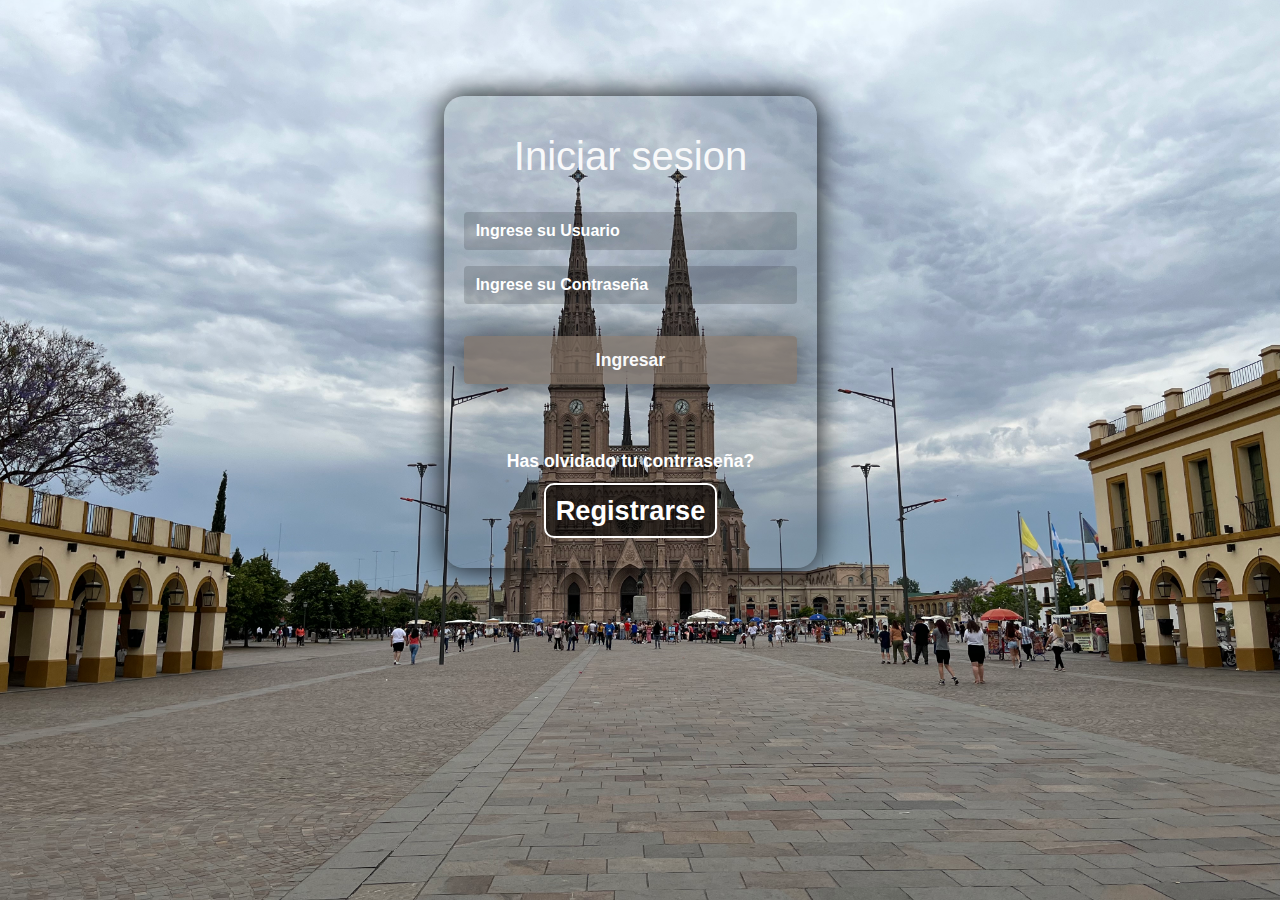
<file: index.html>
<!DOCTYPE html>
<html lang="en">
<head>
    <meta charset="UTF-8">
    <meta http-equiv="X-UA-Compatible" content="IE=edge">
    <meta name="viewport" content="width=device-width, initial-scale=1.0">
    <title>Document</title>
    <link rel="stylesheet" href="https://cdn.jsdelivr.net/npm/bootstrap@4.3.1/dist/css/bootstrap.min.css" integrity="sha384-ggOyR0iXCbMQv3Xipma34MD+dH/1fQ784/j6cY/iJTQUOhcWr7x9JvoRxT2MZw1T" crossorigin="anonymous">
    <link rel="stylesheet" href="style-formulario.css">
    
</head>
<body>
    <div class="lds-ring loader" id="loader"><div></div><div></div><div></div><div></div></div>
    <div class="container">
        <div class="row justify-content-center pt-5 mt-5 mr-1">
            <div class="col-md-4 col-lg-4 formulario ">
                <form id="form" action="/">
                    <div class="form-group text-center pt-3">
                        <h1 class="text-light">Iniciar sesion</h1>
                    </div>
                    <div class="form-group mx-sr-4 pt-3 input-control">
                        <input id="username" name="username" type="text"   class="form-control" placeholder="Ingrese su Usuario" >
                        <div class="error"></div>
                    </div>
                    <div class="form-group mx-sr-4 pb-3 input-control">
                        <input id="password"name="password" type="password" type="color" class="form-control" placeholder="Ingrese su Contraseña " >
                        <div class="error"></div>
                    </div>
                    <div class="form-group mx-sr-4 pb-5">
                        <button type="submit" class="btn btn-block ingresar" value="Ingresar"> <a href="inicio.html" class="text-light">Ingresar</a></button>
                    </div>
                    <div class="form-group mx-sm-4 text-center">
                        <span class="text-left"><a class="olvide" href="olvidoContraseña.html">Has olvidado tu contrraseña?</a></span>
                    </div>
                    <div class="form-group mx-sm- text-center">
                        <span class="text-left"><a class="registrarse" href="registro.html">Registrarse</a></span>
                    </div>
                </form>
            </div>
        </div>
    </div>



    <script src="https://code.jquery.com/jquery-3.3.1.slim.min.js" integrity="sha384-q8i/X+965DzO0rT7abK41JStQIAqVgRVzpbzo5smXKp4YfRvH+8abtTE1Pi6jizo" crossorigin="anonymous"></script>
    <script src="https://cdn.jsdelivr.net/npm/popper.js@1.14.7/dist/umd/popper.min.js" integrity="sha384-UO2eT0CpHqdSJQ6hJty5KVphtPhzWj9WO1clHTMGa3JDZwrnQq4sF86dIHNDz0W1" crossorigin="anonymous"></script>
    <script src="https://cdn.jsdelivr.net/npm/bootstrap@4.3.1/dist/js/bootstrap.min.js" integrity="sha384-JjSmVgyd0p3pXB1rRibZUAYoIIy6OrQ6VrjIEaFf/nJGzIxFDsf4x0xIM+B07jRM" crossorigin="anonymous"></script>
    
</body> 
</html>
</file>
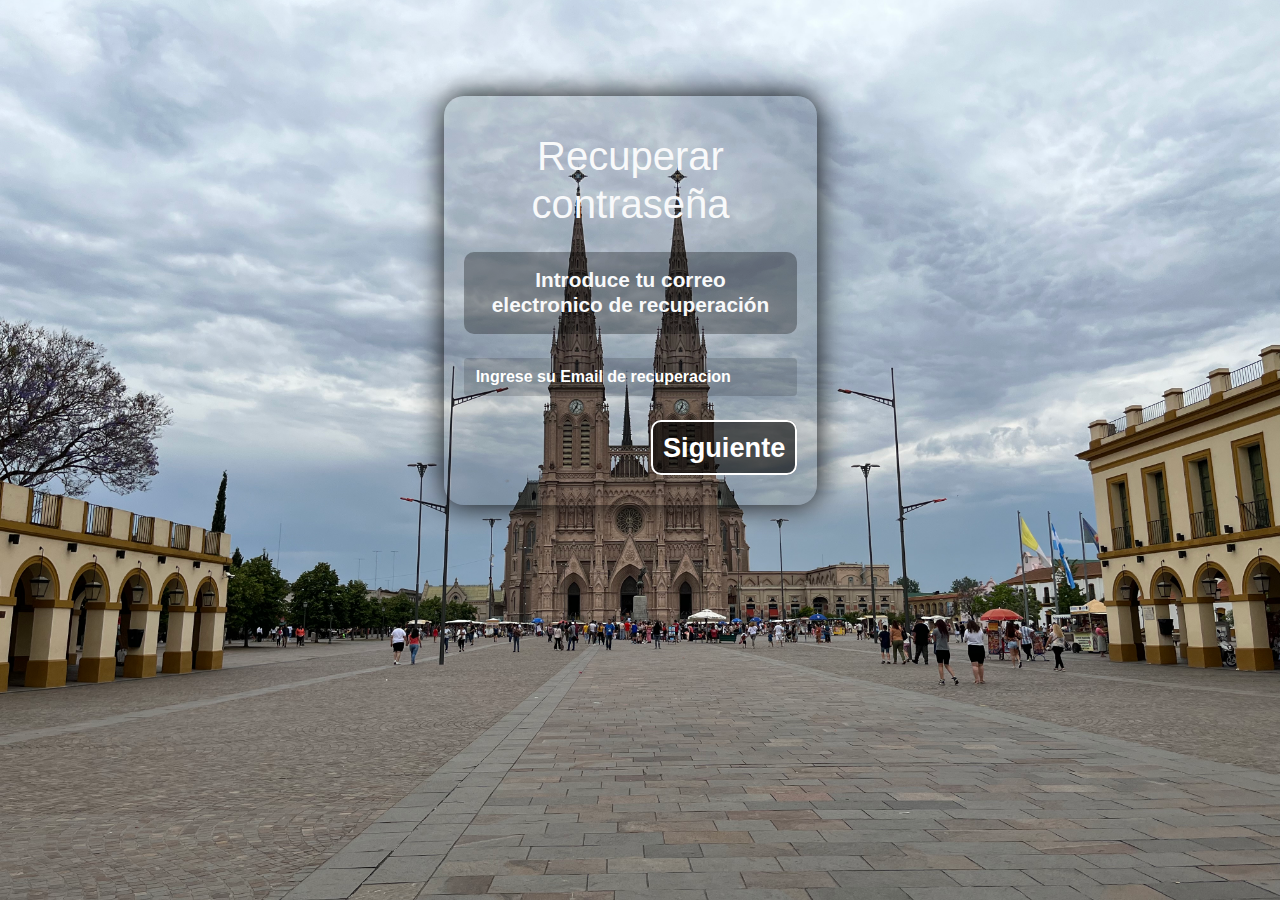
<file: olvidoContraseña.html>
<!DOCTYPE html>
<html lang="en">
<head>
    <meta charset="UTF-8">
    <meta http-equiv="X-UA-Compatible" content="IE=edge">
    <meta name="viewport" content="width=device-width, initial-scale=1.0">
    <title>Document</title>
    <link rel="stylesheet" href="https://cdn.jsdelivr.net/npm/bootstrap@4.3.1/dist/css/bootstrap.min.css" integrity="sha384-ggOyR0iXCbMQv3Xipma34MD+dH/1fQ784/j6cY/iJTQUOhcWr7x9JvoRxT2MZw1T" crossorigin="anonymous">
    <link rel="stylesheet" href="style-formulario.css">
</head>
<body>
    
    <div class="container">
        <div class="row justify-content-center pt-5 mt-5 mr-1">
            <div class="col-md-4 col-lg-4 formulario ">
                <form action="">
                    <div class="form-group text-center pt-3">
                        <h1 class="text-light">Recuperar contraseña</h1>
                    </div>
                    <div class="formgroup text-center pt-2 pb-3">
                        <h2 class="text-light">Introduce tu correo electronico de recuperación</h2>
                    </div>
                    <div class="form-group mx-sr-4 pb-3">
                        <input type="email" class="form-control" placeholder="Ingrese su Email de recuperacion " required oninvalid="this.setCustomValidity('Introducir el mail correctamente')">
                    </div>
                    <div class="form-group mx-sm- text-right">
                        <span class="text-left"><a class="registrarse" href="index.html">Siguiente</a></span>
                    </div>
                </form>
            </div>
        </div>
    </div>



    <script src="https://code.jquery.com/jquery-3.3.1.slim.min.js" integrity="sha384-q8i/X+965DzO0rT7abK41JStQIAqVgRVzpbzo5smXKp4YfRvH+8abtTE1Pi6jizo" crossorigin="anonymous"></script>
    <script src="https://cdn.jsdelivr.net/npm/popper.js@1.14.7/dist/umd/popper.min.js" integrity="sha384-UO2eT0CpHqdSJQ6hJty5KVphtPhzWj9WO1clHTMGa3JDZwrnQq4sF86dIHNDz0W1" crossorigin="anonymous"></script>
    <script src="https://cdn.jsdelivr.net/npm/bootstrap@4.3.1/dist/js/bootstrap.min.js" integrity="sha384-JjSmVgyd0p3pXB1rRibZUAYoIIy6OrQ6VrjIEaFf/nJGzIxFDsf4x0xIM+B07jRM" crossorigin="anonymous"></script>
</body> 
</html>
</file>
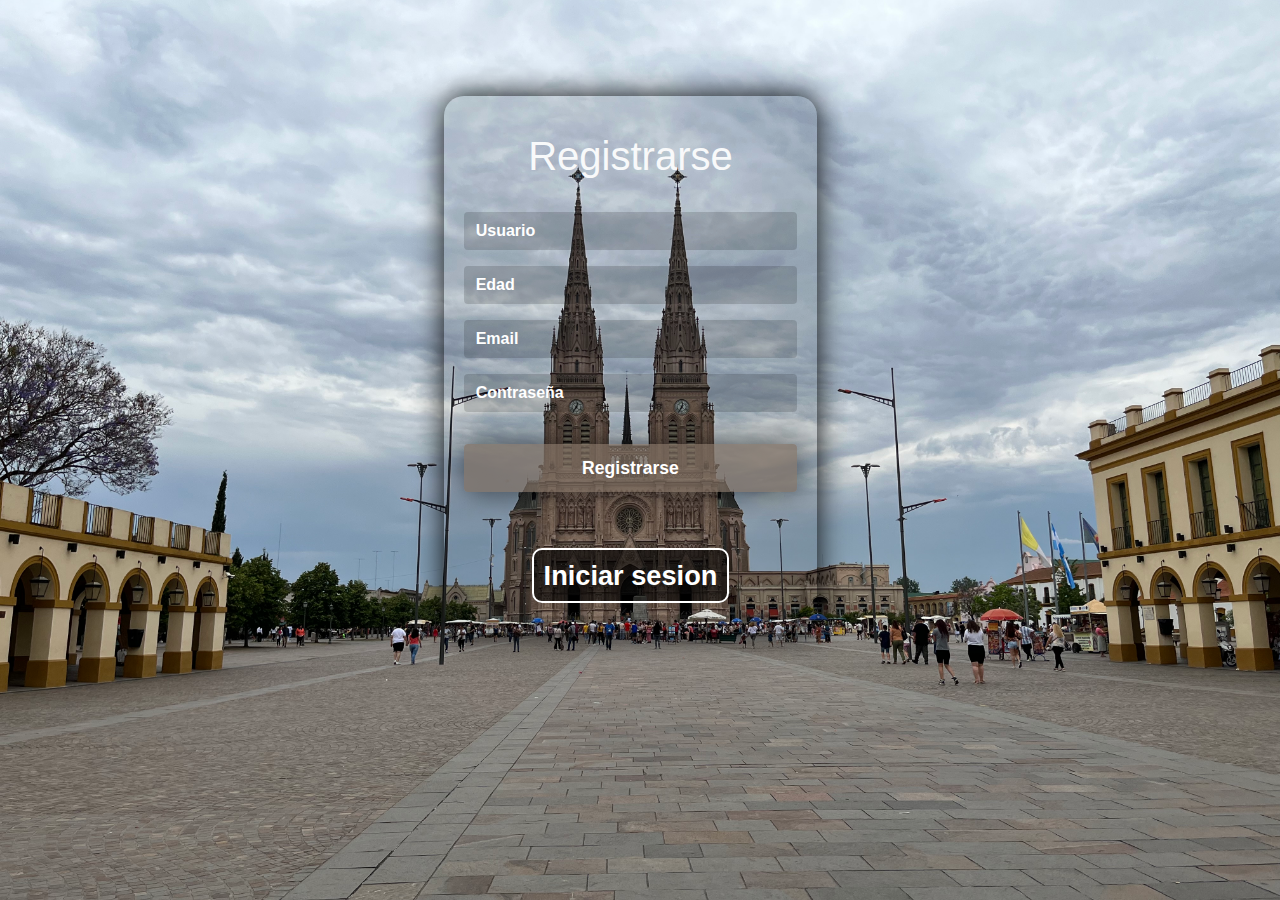
<file: registro.html>
<!DOCTYPE html>
<html lang="en">
<head>
    <meta charset="UTF-8">
    <meta http-equiv="X-UA-Compatible" content="IE=edge">
    <meta name="viewport" content="width=device-width, initial-scale=1.0">
    <title>Document</title>
    <link rel="stylesheet" href="https://cdn.jsdelivr.net/npm/bootstrap@4.3.1/dist/css/bootstrap.min.css" integrity="sha384-ggOyR0iXCbMQv3Xipma34MD+dH/1fQ784/j6cY/iJTQUOhcWr7x9JvoRxT2MZw1T" crossorigin="anonymous">
    <link rel="stylesheet" href="style-formulario.css">
</head>
<body>
    
    <div class="container">
        <div class="row justify-content-center pt-5 mt-5 mr-1">
            <div class="col-md-4 col-lg-4 formulario ">
                <form action="">
                    <div class="form-group text-center pt-3">
                        <h1 class="text-light">Registrarse</h1>
                    </div>
                    <div class="form-group mx-sr-4 pt-3">
                        <input type="text"   class="form-control" placeholder="Usuario" required >
                    </div>
                    <div class="form-group mx-sr-4 ">
                        <input type="number"   class="form-control" placeholder="Edad" required >
                    </div>
                    <div class="form-group mx-sr-4 ">
                        <input type="email"   class="form-control" placeholder="Email" required required>
                    </div>
                    <div class="form-group mx-sr-4 pb-3">
                        <input type="password" type="color" class="form-control" placeholder="Contraseña" required required > 
                    </div>
                    
                    <div class="form-group mx-sr-4 pb-5">
                        <input type="submit" class="btn btn-block ingresar" value="Registrarse">
                    </div>
                    <div class="form-group mx-sm- text-center">
                        <span class="text-left"><a class="registrarse" href="index.html">Iniciar sesion</a></span>
                    </div>
                </form>
            </div>
        </div>
    </div>



    <script src="https://code.jquery.com/jquery-3.3.1.slim.min.js" integrity="sha384-q8i/X+965DzO0rT7abK41JStQIAqVgRVzpbzo5smXKp4YfRvH+8abtTE1Pi6jizo" crossorigin="anonymous"></script>
    <script src="https://cdn.jsdelivr.net/npm/popper.js@1.14.7/dist/umd/popper.min.js" integrity="sha384-UO2eT0CpHqdSJQ6hJty5KVphtPhzWj9WO1clHTMGa3JDZwrnQq4sF86dIHNDz0W1" crossorigin="anonymous"></script>
    <script src="https://cdn.jsdelivr.net/npm/bootstrap@4.3.1/dist/js/bootstrap.min.js" integrity="sha384-JjSmVgyd0p3pXB1rRibZUAYoIIy6OrQ6VrjIEaFf/nJGzIxFDsf4x0xIM+B07jRM" crossorigin="anonymous"></script>
</body> 
</html>
</file>
<file: style-formulario.css>
/*loundoad*/



body{
    background-image: url(fondo-lujan.jpeg);
    background-repeat: no-repeat;
    background-size: cover;
    background-attachment:fixed ;
    background-position: center;
    font-weight: bold; 
}

.formulario{
    background-color: rgba(0, 0, 0, 0.1);
    padding: 20px;
    border-radius: 20px;
    box-shadow: 0 0 30px rgba(0, 0, 0, 0.968);/*borde de todeo formulario*/
    color: white;
    background-position: center;
    
}

.form-control{
    background-color: rgba(0, 0, 0, 0.15);
    border-style: none;
    transition: 0.5s ease-in;
    outline: none;
    box-shadow: none;
    color: white;
}
.form-control input{
    color: white;
}
.form-control:focus{
    background: none;
    box-shadow: none;
    outline: none;
}
.form-control::placeholder{
    color: white;
}
::placeholder{
    font-weight: bold; 
}
.h1 a{
    font-weight: bold; 
}
input{
    color: white;
}
.ingresar{
    background-color: #7b6c5fb6;
    padding: 10px;
    font-weight: 700 !important;
    font-size: 1.1rem;
    color: white;
    box-shadow: 0 0 30px rgba(0, 0, 0, 0.568);
    transition: 1s ease-in;
    font-weight: bold; 
    
}

.ingresar:hover{
    color: white;
}

.olvide{
    color:white;
    font-size: 1.1rem;
}

.olvide:hover{
    color:white;
    cursor: pointer;
}

.registrarse{
    color:white;
    font-size: 1.7rem;
    text-decoration: none;
    text-decoration-line: none;
    font-weight: 700!important;
    border: 2px solid white;
    padding: 10px;
    border-radius: 10px;
    background: rgba(0, 0, 0, .6);
    
}


.registrarse:hover{
    color:white;
    cursor: pointer;
    text-decoration: none;
    text-decoration-line: none;
}
h2{
    font-size:1.3rem;
    background-color: rgba(0, 0, 0, 0.3);
    padding: 1rem;
    border-radius: 10px;
    font-weight: bold; 
}
</file>
